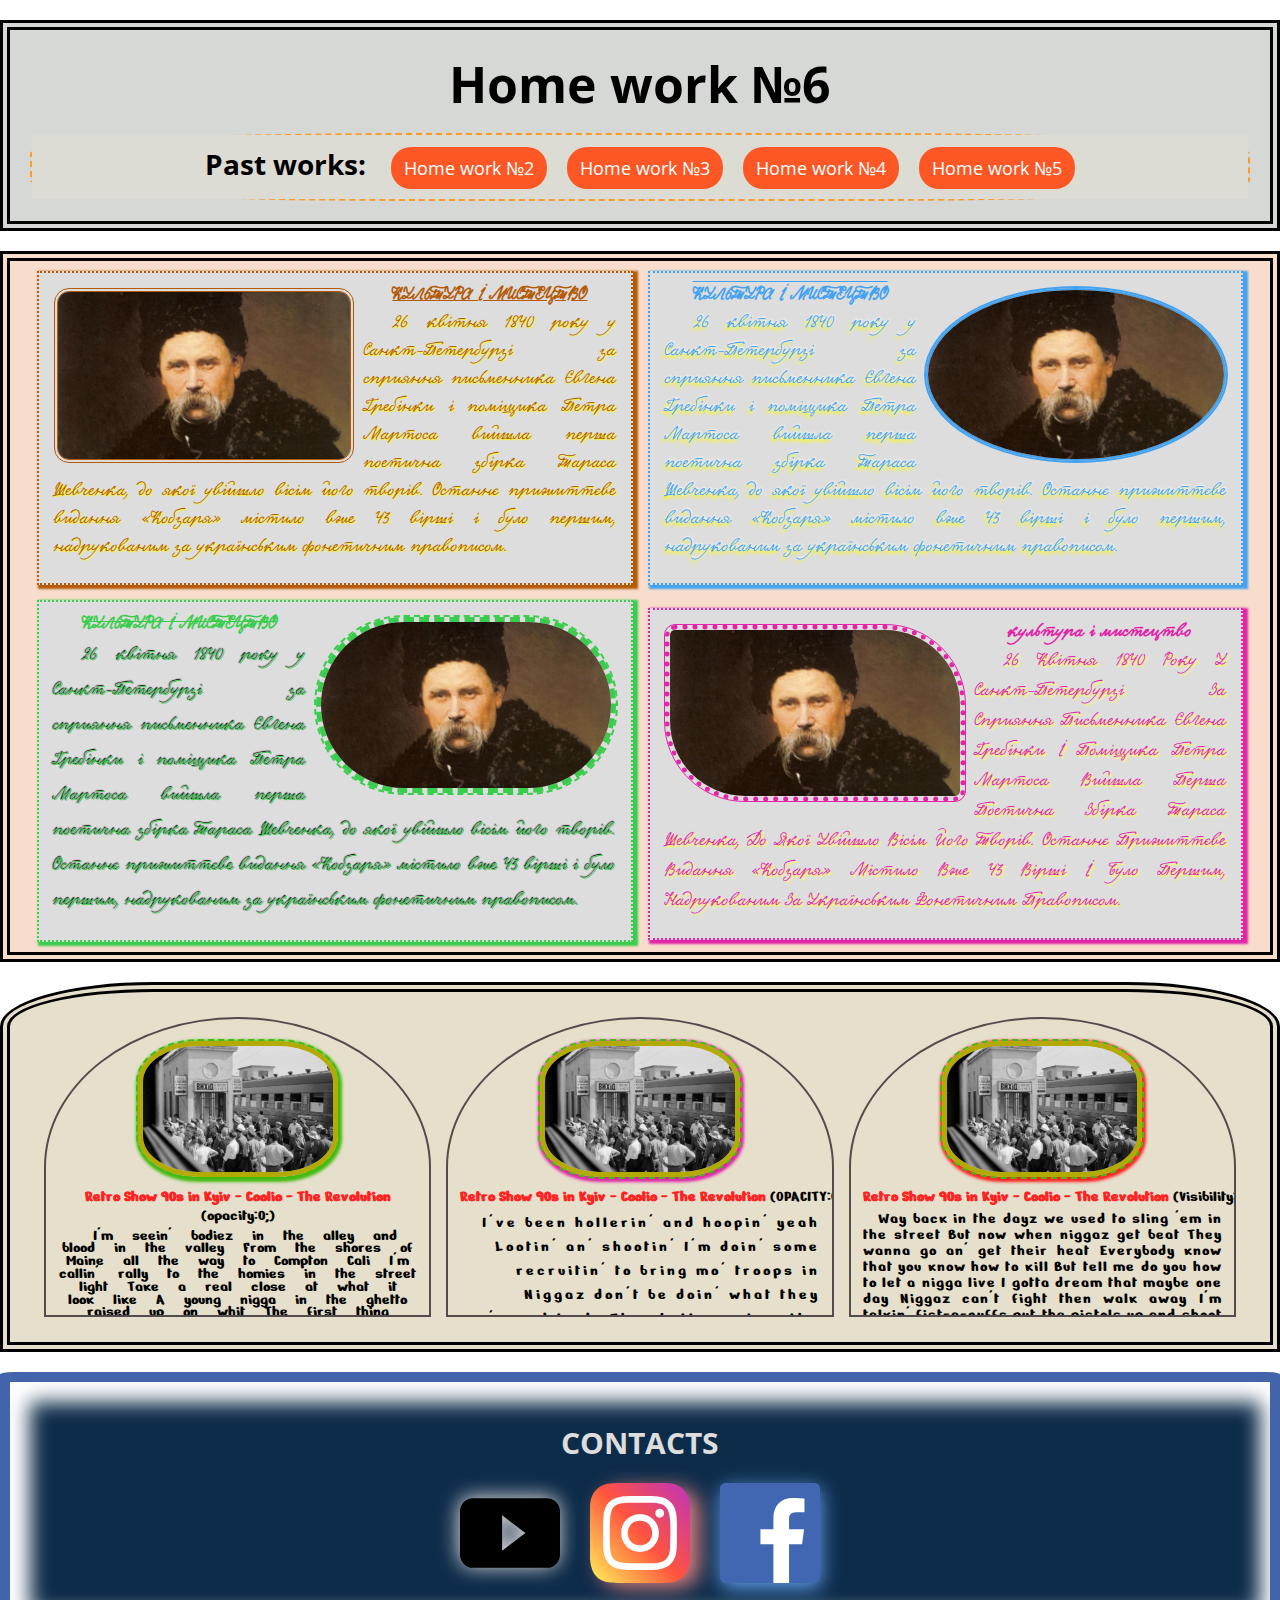
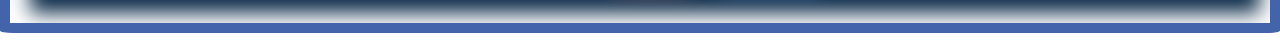
<file: index.html>
<!DOCTYPE html>
<html lang="en">
  <head>
    <meta charset="UTF-8" />
    <meta name="viewport" content="width=device-width, initial-scale=1.0" />
    <title>Урок №6</title>
    <link rel="stylesheet" href="css/style.css" />
  </head>
  <body>
	  <!-- Header START -->
		<header class="header">
			<h1 class="header__title">Home work №6</h1>
		  <div class="header__menu menu">
			  <nav class="menu__body">
				  <h3 class="menu__title"><span>past</span> works:</h3>
				  <ul class="menu__list">
					  <li><a class="menu__link" href="https://anatoly7538-lesson2.netlify.app/" target="_blank">Home work №2</a></li>
					  <li><a class="menu__link" href="https://anatoly7538-lesson3.netlify.app/" target="_blank">Home work №3</a></li>
					  <li><a class="menu__link" href="https://anatoly7538-lesson4.netlify.app/" target="_blank">Home work №4</a></li>
					  <li><a class="menu__link" href="https://gravalew.github.io/Anatoly-7538-homework-5/" target="_blank">Home work №5</a></li>
				  </ul>
			  </nav>
		  </div>
		</header>
	  <!-- Header END -->
	  <main class="main">
		  <div class="kobzar">
			  <div class="examle-1">
				  <img class="examle-1__img" src="img/kobzar-1.jpg" alt="sheva">
				  <h6 class="examle-1__title">КУЛЬТУРА І МИСТЕЦТВО</h6>
				  <p class="examle-1__text">26 квітня 1840 року у Санкт-Петербурзі за сприяння письменника Євгена Гребінки і поміщика Петра Мартоса вийшла перша поетична збірка Тараса Шевченка, до якої увійшло вісім його творів. Останнє прижиттєве видання «Кобзаря» містило вже 43 вірші і було першим, надрукованим за українським фонетичним правописом.</p>
			  </div>
			  <div class="examle-2">
				<img class="examle-2__img" src="img/kobzar-1.jpg" alt="sheva">
				<h6 class="examle-2__title">КУЛЬТУРА І МИСТЕЦТВО</h6>
				<p class="examle-2__text">26 квітня 1840 року у Санкт-Петербурзі за сприяння письменника Євгена Гребінки і поміщика Петра Мартоса вийшла перша поетична збірка Тараса Шевченка, до якої увійшло вісім його творів. Останнє прижиттєве видання «Кобзаря» містило вже 43 вірші і було першим, надрукованим за українським фонетичним правописом.</p>
			</div>
			<div class="examle-3">
				<img class="examle-3__img" src="img/kobzar-1.jpg" alt="sheva">
				<h6 class="examle-3__title">КУЛЬТУРА І МИСТЕЦТВО</h6>
				<p class="examle-3__text">26 квітня 1840 року у Санкт-Петербурзі за сприяння письменника Євгена Гребінки і поміщика Петра Мартоса вийшла перша поетична збірка Тараса Шевченка, до якої увійшло вісім його творів. Останнє прижиттєве видання «Кобзаря» містило вже 43 вірші і було першим, надрукованим за українським фонетичним правописом.</p>
			</div>
			<div class="examle-4">
				<img class="examle-4__img" src="img/kobzar-1.jpg" alt="sheva">
				<h6 class="examle-4__title">КУЛЬТУРА І МИСТЕЦТВО</h6>
				<p class="examle-4__text">26 квітня 1840 року у Санкт-Петербурзі за сприяння письменника Євгена Гребінки і поміщика Петра Мартоса вийшла перша поетична збірка Тараса Шевченка, до якої увійшло вісім його творів. Останнє прижиттєве видання «Кобзаря» містило вже 43 вірші і було першим, надрукованим за українським фонетичним правописом.</p>
			</div>
		  </div>
		  <!-- Следующий блок убран со страницы будто его и не было. Место не резирвируется. -->
		  <div class="display-block">
			  <img src="img/kobzar-1.jpg" alt="sheva">
		  </div>
		  <div class="opacity-and-visibility">
			  <div class="opacity-none">
				  <img class="opacity-none__img" src="img/retro-kyiv.jpg" alt="retro-kyiv">
				  <h6 class="opacity-none__title"><a href="https://pesni.guru/text/retro-show-90s-in-kyiv-coolio-the-revolution" target="_blank">Retro Show 90s in Kyiv - Coolio - The Revolution</a> (opacity:0;) </h6>
				  <p class="opacity-none__text">I'm seein' bodiez in the alley and blood in the valley
					From the shores of Maine all the way to Compton Cali
					I'm callin' rally to the homies in the street light
					Take a real close at what it look like
					A young nigga in the ghetto raised up on whit
					The first thing momma told him was don't take no shit
					Playin tag with body bag,
					Bullets,
					And bloody rag
					And did you put the dodge on the toe tag?
					Whoever the man today, might not be the man tomarrow
					Cuz life is full of hardships, pimpslaps, and sorrow
					Ya gotta believe in something, but whatever ya do
					Make sure what you believe is real and true
					Fuck the liez an' alibiez an' come to realize
					My vision won't assault of wasted on blind lil' eyes
					Like A T an' T ya gotta make a switch
					O' get pushed to the side like a lil' ol' bitch....
					
					-Chorus-
					When the Revolution come I'm gonna be up front
					With my finga on the trigga of a Mossburgh Pump
					When the Revolution come I'm gonna be right there
					With my nine in my hand and braids in my hair</p>
				</div>
				<div class="opacity-half">
						<img class="opacity-half__img" src="img/retro-kyiv.jpg" alt="retro-kyiv">
						<h6 class="opacity-half__title"><a href="https://pesni.guru/text/retro-show-90s-in-kyiv-coolio-the-revolution" target="_blank">Retro Show 90s in Kyiv - Coolio - The Revolution</a> (opacity:0.5;) </h6>
						<p class="opacity-half__text">I've been hollerin' and hoopin' yeah
							Lootin' an' shootin'
							I'm doin' some recruitin' to bring mo' troops in
							Niggaz don't be doin' what they 'posed to do
							They betta post on the corna with the busta crew
							Playin' games I used to play back in '79
							With the same bullshit an' the same ol' lie
							If you want some respect ya won't be individual
							On the nigga nuts cuz he rollin' in the Sixty-fo'
							Yo favorite line is fuck all a y'all
							But one day there's gonna be a final call
							That's why I'm rollin' deep in the motherfuckin' Jeep
							Always on the peep an' my crew don't fall asleep
							So pull your money outa your pocket an' put it in the middle
							This ain't no roosta ass Chicken George nigga on a fiddle, huh
							Ashes to ashes, dust to dust
							In my mothafuckin' self I trust....</p>
				</div>
				<div class="visibility">
					<img class="visibility__img" src="img/retro-kyiv.jpg" alt="retro-kyiv">
					<h6 class="visibility__title"><a href="https://pesni.guru/text/retro-show-90s-in-kyiv-coolio-the-revolution" target="_blank">Retro Show 90s in Kyiv - Coolio - The Revolution</a> (visibility: hidden;)</h6>
					<p class="visibility__text">Way back in the dayz we used to sling 'em in the street
						But now when niggaz get beat
						They wanna go an' get their heat
						Everybody know that you know how to kill
						But tell me do you how to let a nigga live
						I gotta dream that maybe one day
						Niggaz can't fight then walk away
						I'm talkin' fist-a-cuffs put the pistols up and shoot 'em from
						the shoulders to show that you can hold yours
						I sing the song of the fight of the black man
						In America
						In a state of hysteria
						No longa will I accept the second rate
						I plan to set the record straight b'fore I disobey
						Its the one - two combination punch to the throat
						There's a hole in ya boat bitch
						That's all she wrote
						Ashes to ashes, dust to dust
						In my mothafuckin' self I trust....</p>
				</div>	
		  </div>
	  </main>
	  <footer class="footer">
		  <div class="contacts">
			  <h3 class="contacts__title">contacts</h3>
			  <a href="https://www.youtube.com" target="_blank"><img class="contacts__youtube" src="img/icons/youtube.svg" alt="youtube"></a>
			  <a href="https://www.instagram.com" target="_blank"><img class="contacts__instagram" src="img/icons/instagram.svg" alt="instagram"></a>
			  <a href="https://www.facebook.com" target="_blank"><img class="contacts__facebook" src="img/icons/facebook.svg" alt="facebook"></a>
		  </div>
	  </footer>
  </body>
</html>
</file>
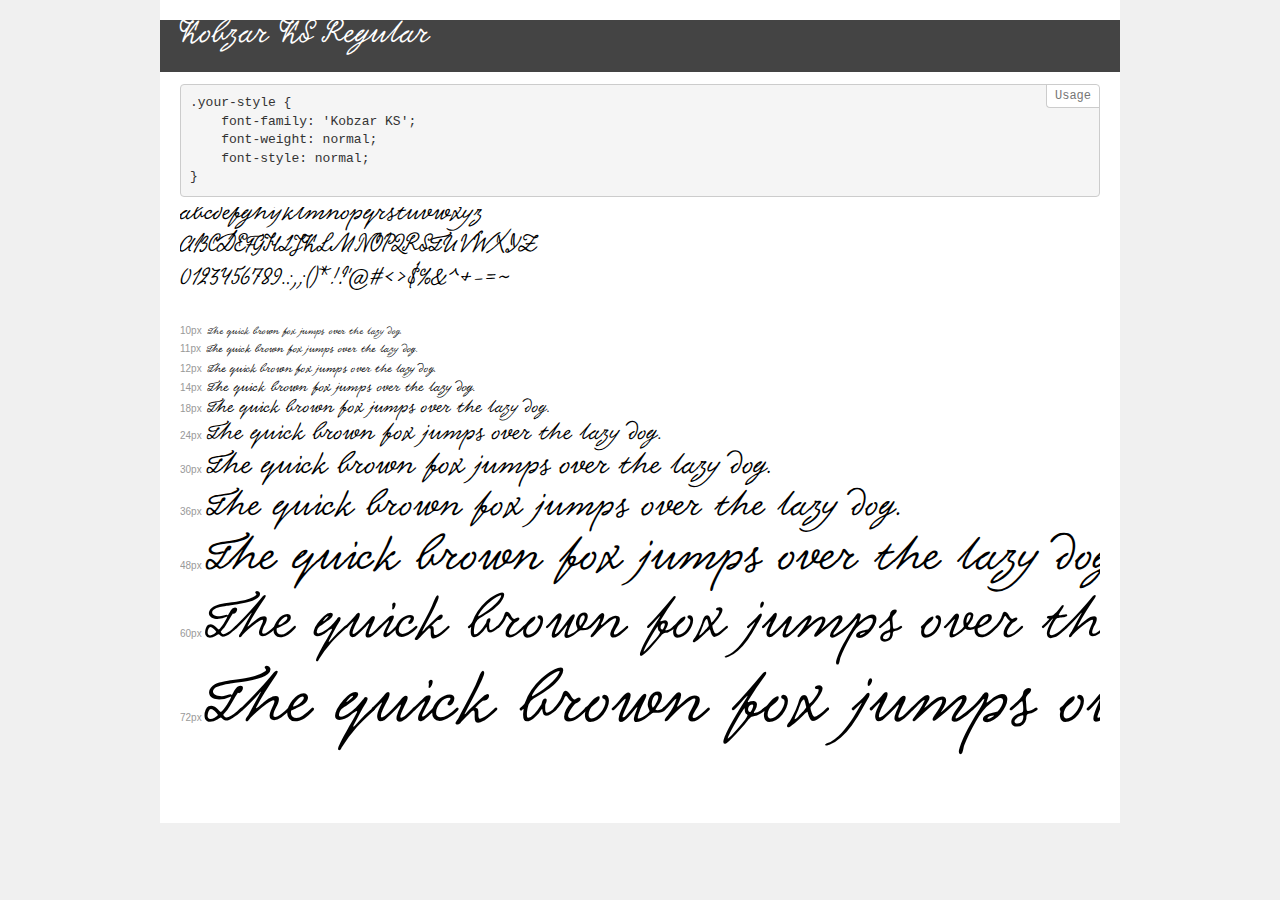
<file: fonts/demo.html>
<!DOCTYPE html>
<html lang="en">
<head>
    <meta charset="utf-8">
    <meta http-equiv="X-UA-Compatible" content="IE=edge">
    <meta name="viewport" content="width=device-width, initial-scale=1">
    <meta name="robots" content="noindex, noarchive">
    <meta name="format-detection" content="telephone=no">
    <title>Transfonter demo</title>
    <link href="stylesheet.css" rel="stylesheet">
    <style>
        /*
        http://meyerweb.com/eric/tools/css/reset/
        v2.0 | 20110126
        License: none (public domain)
        */
        html, body, div, span, applet, object, iframe,
        h1, h2, h3, h4, h5, h6, p, blockquote, pre,
        a, abbr, acronym, address, big, cite, code,
        del, dfn, em, img, ins, kbd, q, s, samp,
        small, strike, strong, sub, sup, tt, var,
        b, u, i, center,
        dl, dt, dd, ol, ul, li,
        fieldset, form, label, legend,
        table, caption, tbody, tfoot, thead, tr, th, td,
        article, aside, canvas, details, embed,
        figure, figcaption, footer, header, hgroup,
        menu, nav, output, ruby, section, summary,
        time, mark, audio, video {
            margin: 0;
            padding: 0;
            border: 0;
            font-size: 100%;
            font: inherit;
            vertical-align: baseline;
        }
        /* HTML5 display-role reset for older browsers */
        article, aside, details, figcaption, figure,
        footer, header, hgroup, menu, nav, section {
            display: block;
        }
        body {
            line-height: 1;
        }
        ol, ul {
            list-style: none;
        }
        blockquote, q {
            quotes: none;
        }
        blockquote:before, blockquote:after,
        q:before, q:after {
            content: '';
            content: none;
        }
        table {
            border-collapse: collapse;
            border-spacing: 0;
        }
        /* demo styles */
        body {
            background: #f0f0f0;
            color: #000;
        }
        .page {
            background: #fff;
            width: 920px;
            margin: 0 auto;
            padding: 20px 20px 0 20px;
            overflow: hidden;
        }
        .font-container {
            overflow-x: auto;
            overflow-y: hidden;
            margin-bottom: 40px;
            line-height: 1.3;
            white-space: nowrap;
            padding-bottom: 5px;
        }
        h1 {
            position: relative;
            background: #444;
            font-size: 32px;
            color: #fff;
            padding: 10px 20px;
            margin: 0 -20px 12px -20px;
        }
        .letters {
            font-size: 25px;
            margin-bottom: 20px;
        }
        .s10:before {
            content: '10px';
        }
        .s11:before {
            content: '11px';
        }
        .s12:before {
            content: '12px';
        }
        .s14:before {
            content: '14px';
        }
        .s18:before {
            content: '18px';
        }
        .s24:before {
            content: '24px';
        }
        .s30:before {
            content: '30px';
        }
        .s36:before {
            content: '36px';
        }
        .s48:before {
            content: '48px';
        }
        .s60:before {
            content: '60px';
        }
        .s72:before {
            content: '72px';
        }
        .s10:before, .s11:before, .s12:before, .s14:before,
        .s18:before, .s24:before, .s30:before, .s36:before,
        .s48:before, .s60:before, .s72:before {
            font-family: Arial, sans-serif;
            font-size: 10px;
            font-weight: normal;
            font-style: normal;
            color: #999;
            padding-right: 6px;
        }
        pre {
            display: block;
            position: relative;
            padding: 9px;
            margin: 0 0 10px;
            font-family: Monaco, Menlo, Consolas, "Courier New", monospace;
            font-size: 13px;
            line-height: 1.428571429;
            color: #333;
            font-weight: normal;
            font-style: normal;
            background-color: #f5f5f5;
            border: 1px solid #ccc;
            overflow-x: auto;
            border-radius: 4px;
        }
        pre:after {
            display: block;
            position: absolute;
            right: 0;
            top: 0;
            content: 'Usage';
            line-height: 1;
            padding: 5px 8px;
            font-size: 12px;
            color: #767676;
            background-color: #fff;
            border: 1px solid #ccc;
            border-right: none;
            border-top: none;
            border-radius: 0 4px 0 4px;
            z-index: 10;
        }
        /* responsive */
        @media (max-width: 959px) {
            .page {
                width: auto;
                margin: 0;
            }
        }
    </style>
</head>
<body>
<div class="page">
    <div class="demo">
        <h1 style="font-family: 'Kobzar KS'; font-weight: normal; font-style: normal;">Kobzar KS Regular</h1>
        <pre>.your-style {
    font-family: 'Kobzar KS';
    font-weight: normal;
    font-style: normal;
}</pre>
        <div class="font-container" style="font-family: 'Kobzar KS'; font-weight: normal; font-style: normal;">
            <p class="letters">
                abcdefghijklmnopqrstuvwxyz<br>
ABCDEFGHIJKLMNOPQRSTUVWXYZ<br>
                0123456789.:,;()*!?'@#<>$%&^+-=~
            </p>
            <p class="s10" style="font-size: 10px;">The quick brown fox jumps over the lazy dog.</p>
            <p class="s11" style="font-size: 11px;">The quick brown fox jumps over the lazy dog.</p>
            <p class="s12" style="font-size: 12px;">The quick brown fox jumps over the lazy dog.</p>
            <p class="s14" style="font-size: 14px;">The quick brown fox jumps over the lazy dog.</p>
            <p class="s18" style="font-size: 18px;">The quick brown fox jumps over the lazy dog.</p>
            <p class="s24" style="font-size: 24px;">The quick brown fox jumps over the lazy dog.</p>
            <p class="s30" style="font-size: 30px;">The quick brown fox jumps over the lazy dog.</p>
            <p class="s36" style="font-size: 36px;">The quick brown fox jumps over the lazy dog.</p>
            <p class="s48" style="font-size: 48px;">The quick brown fox jumps over the lazy dog.</p>
            <p class="s60" style="font-size: 60px;">The quick brown fox jumps over the lazy dog.</p>
            <p class="s72" style="font-size: 72px;">The quick brown fox jumps over the lazy dog.</p>
        </div>
    </div>
</div>
</body>
</html>
</file>
<file: css/style.css>
/* Fonts Start */
@import url('https://fonts.googleapis.com/css?family=Nerko+One:regular&display=swap');
@import url('https://fonts.googleapis.com/css?family=Open+Sans+Condensed:300,300italic,700&display=swap&subset=cyrillic-ext');
@font-face {
  font-family: 'Kobzar KS';
  src: url('../fonts/KobzarKS.woff2') format('woff2'),
    url('../fonts/KobzarKS.woff') format('woff');
  font-weight: normal;
  font-style: normal;
  font-display: swap;
}
/* Fonts END */
/* Обнуление началось */
*,
*::before,
*::after {
  margin: 0;
  padding: 0;
  border: 0;
  box-sizing: border-box;
}
li {
  list-style: none;
}
a,
a:visited {
  text-decoration: none;
}
a:hover {
  text-decoration: none;
}
h1,
h2,
h3,
h4,
h5,
h6 {
  font-weight: inherit;
  font-size: inherit;
}
img {
  vertical-align: top;
}
html {
  width: 100%;
}
body {
  font-family: 'Open Sans Condensed';
  font-size: 18px;
  max-width: 1440px;
  margin: 0px auto;
}
/* Обнуление закончилось */

/* Header START */
.header {
  padding: 20px;
  margin: 20px 0;
  background-color: rgba(213, 216, 212, 1);
  border: 10px double black;
}
.header__title {
  font-size: 50px;
  font-weight: 700;
  text-align: center;
  margin-bottom: 15px;
}
.header__menu {
  border: 2px dashed #ff9922;
  border-radius: 30%;
}

.menu {
  text-align: center;
}
h3.menu__title {
  display: inline-block;
  font-size: 28px;
  font-weight: 700;
}
.menu__title span {
  text-transform: capitalize;
}
.menu__body {
  background-color: rgba(220, 220, 213, 1);
  padding: 10px;
}

.menu__list {
  display: inline-block;
  font-size: 0;
}
.menu__list > li {
  display: inline-block;
  margin-left: 20px;
}
.menu__link {
  display: block;
  font-size: 300px;
  padding: 8px 12px 8px 12px;
  background-color: rgba(253, 87, 37, 1);
  font-size: 18px;
  color: #fff;
  border-radius: 20px;
  border: 1px solid rgba(0, 0, 0, 0);
}
.menu__link:hover {
  color: #dddddd;
  background-color: rgba(253, 87, 37, 0.9);
  transition: all 0.3s ease 0s;
  border: 1px solid #000;
}

/* Header END */

/* MAIN START */

.main {
  font-size: 0;
}
.kobzar {
  font-family: 'Kobzar KS';
  background-color: rgba(221, 85, 0, 0.2);
  border: 10px double #000000;
  text-align: center;
  line-height: 28px;
  padding: 10px;
  margin-bottom: 20px;
}
.kobzar > div {
  display: inline-block;
  font-size: 18px;
  max-width: 715px;
  width: 48%;
  background-color: #ddd;
  padding: 15px;
}
.kobzar > div > img {
  max-width: 300px;
  width: 100%;
  margin-bottom: 10px;
}
.kobzar h6 {
  text-align: center;
  text-transform: uppercase;
  font-weight: 700;
}
.kobzar > div > p {
  text-indent: 30px;
  text-align: justify;
}
.examle-1 {
  color: #b35a06;
  border: 2px dotted #b35a06;
  margin: 0 0 15px 0;
  box-shadow: 3px 2px 2px 2px #b35a06;
}
.examle-1__img {
  float: left;
  margin-right: 10px;
  border-radius: 15px;
  border: 4px double #b35a06;
}
.examle-1__title {
  text-decoration: underline;
  text-shadow: 1010px 0px 1px #b35a06;
}
.examle-1__text {
  text-shadow: 1px 1px 1px #ff0;
}
.examle-2 {
  color: #42a2f0;
  border: 2px dotted #42a2f0;
  margin: 0 0 15px 15px;
  box-shadow: 3px 2px 2px 2px #42a2f0;
}
.examle-2__img {
  float: right;
  margin-left: 10px;
  border-radius: 50%;
  outline: 2px solid #42a2f0;
  border: 2px solid #42a2f0;
}
.examle-2__title {
  text-decoration: overline;
  text-shadow: 635px 25px 1px #42a2f0;
}
.examle-2__text {
  text-shadow: 1px -1px 2px #ffffff, -2px 3px 3px #ff0;
}
.examle-3 {
  color: #3acc4d;
  border: 2px dotted #3acc4d;
  box-shadow: 3px 2px 2px 2px #3acc4d;
}
.examle-3__img {
  float: right;
  margin-left: 10px;
  border-radius: 200px;
  outline: 2px dashed #3acc4d;
  border: 5px dashed #3acc4d;
}
.examle-3__title {
  text-decoration: line-through;
  text-shadow: 1322px -250px 1px #3acc4d;
}
.examle-3__text {
  line-height: 35px;
  text-shadow: -1px -1px 1px #000;
}
.examle-4 {
  color: #e224a9;
  border: 2px dotted #e224a9;
  margin: 0 0 0 15px;
  box-shadow: 3px 2px 2px 2px #e224a9;
}
.examle-4__img {
  float: left;
  margin-right: 10px;
  border-radius: 10px 80px 10px 80px;
  outline: 1px solid #e224a9;
  border: 5px dotted #e224a9;
}
h6.examle-4__title {
  text-transform: lowercase;
  text-shadow: 320px -230px 1px #e224a9;
}
.examle-4__text {
  line-height: 30px;
  text-transform: capitalize;
  text-shadow: 2px 2px 1px #fffc4d;
}
.display-block {
  display: none;
  /* Блок убран с потока на странице !!! */
}
.opacity-and-visibility {
  font-family: 'Nerko One';
  background-color: rgba(130, 95, 0, 0.2);
  border: 10px double black;
  border-radius: 12% 12% 0 0;
  width: 100%;
  margin-bottom: 20px;
  padding: 25px;
  text-align: center;
}
.opacity-and-visibility > div {
  max-width: 32%;
  max-height: 300px;
  display: inline-block;
  border: 2px solid #524c4c;
  border-radius: 50% 50% 0 0;
  padding: 12px;
  font-size: 16px;
  vertical-align: top;
}
.opacity-and-visibility > div > img {
  max-width: 200px;
  margin: 10px 0px;
  width: 100%;
  outline: 2px dashed #44bb11;
  border-radius: 30%;
  border: 5px solid #b3aa06;
}
.opacity-and-visibility h6 {
  margin-bottom: 5px;
}
.opacity-and-visibility h6 > a {
  color: #ff2222;
  font-weight: 700;
  text-transform: none;
}
.opacity-and-visibility p {
  text-indent: 15px;
}
.opacity-none {
  overflow: scroll;
}
div.opacity-none:hover {
  opacity: 0;
}
.opacity-none ~ div {
  margin-left: 15px;
}

.opacity-none__img {
  box-shadow: 1px 2px 3px 3px #44bb11;
}

.opacity-none__title {
  text-transform: lowercase;
}
p.opacity-none__text {
  text-align-last: left;
  word-spacing: 15px;
  line-height: 0.8;
}

.opacity-half {
  overflow: auto;
}
div.opacity-half:hover {
  opacity: 0.5;
}

.opacity-half__img {
  box-shadow: 1px 2px 3px 3px #e224a9;
}

.opacity-half__title {
  text-transform: uppercase;
  white-space: nowrap;
}

.opacity-half__text {
  text-align: right;
  letter-spacing: 3px;
  line-height: 1.5;
}

.visibility {
  overflow: hidden;
}
div.visibility:hover {
  visibility: hidden;
}
.visibility__img {
  box-shadow: 1px 2px 3px 3px #ff2222;
}

.visibility__title {
  white-space: nowrap;
  text-transform: capitalize;
}

.visibility__text {
  text-align: justify;
  letter-spacing: 1px;
  line-height: 1;
}

/* MAIN END */

/* FOOTER START */

.footer {
  width: 100%;
  background-color: #0d2c4a;
  color: #dddddd;
  border-radius: 1%;
  border: 10px solid rgb(67, 99, 170);
  margin-bottom: 20px;
}

.contacts {
  margin: 0px auto;
  width: 100%;
  padding: 20px;
  text-align: center;
  box-shadow: inset 5px 5px 20px 15px #fff;
}
.contacts img {
  max-width: 100px;
  display: inline-block;
  margin-bottom: 20px;
}
.contacts__title {
  font-size: 30px;
  font-weight: 700;
  text-transform: uppercase;
  margin-top: 20px;
  margin-bottom: 20px;
}

.contacts__youtube {
  filter: drop-shadow(-1px -1px 10px rgb(233, 224, 224));
}

.contacts__instagram {
  margin-left: 25px;
  filter: drop-shadow(10px 5px 10px rgb(211, 124, 124));
}

.contacts__facebook {
  margin-left: 25px;
  filter: drop-shadow(1px 5px 10px rgb(101, 160, 236));
}

/* FOOTER END */
</file>
<file: fonts/stylesheet.css>
@font-face {
    font-family: 'Kobzar KS';
    src: url('KobzarKS.woff2') format('woff2'),
        url('KobzarKS.woff') format('woff');
    font-weight: normal;
    font-style: normal;
    font-display: swap;
}
</file>
